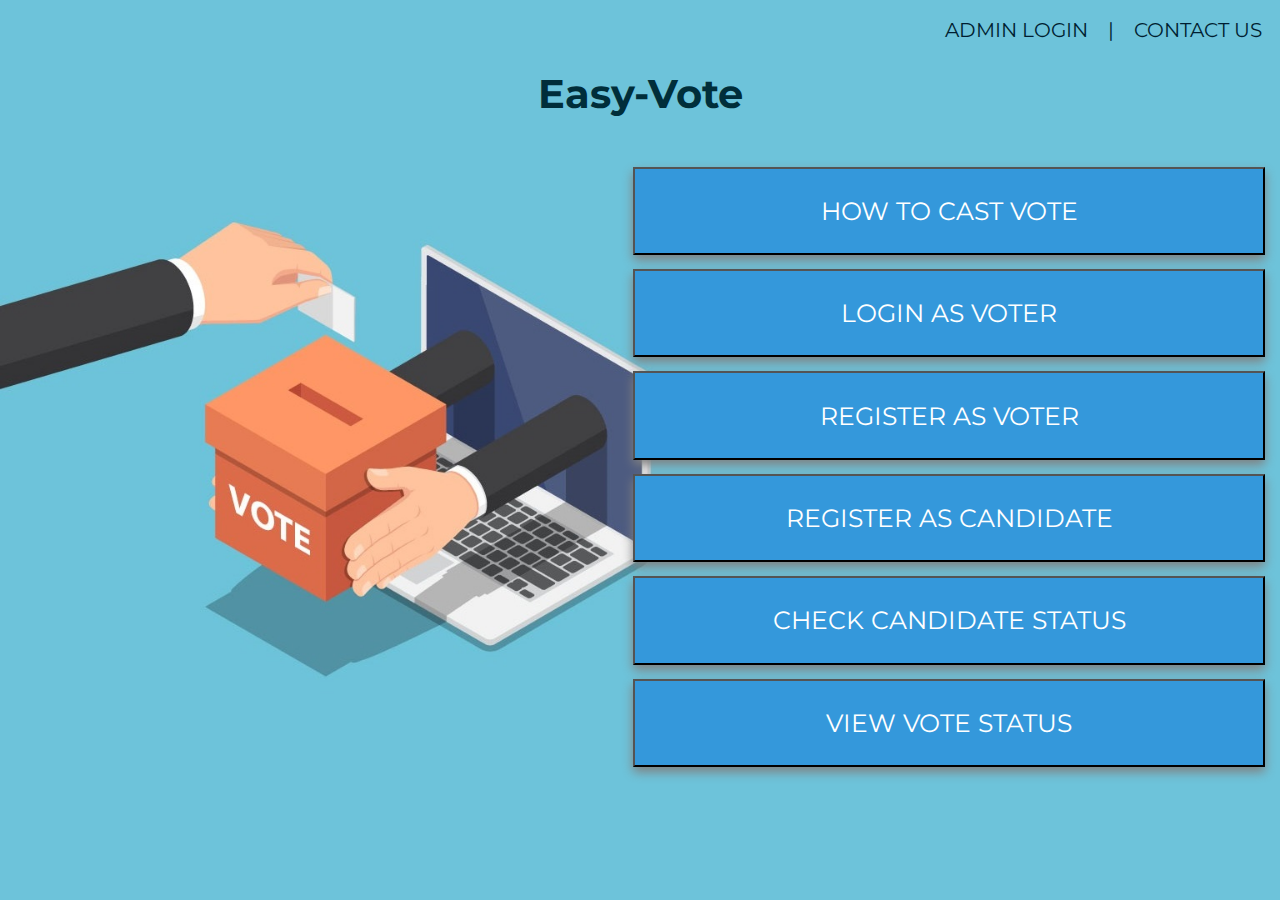
<file: index.html>
<html>
    <head >
        <title>Easy-Vote - Home</title>
        <link rel="stylesheet" href="css/stylesheet.css">
    </head>

    <body style="background-image: url('img_vote.jpg'); background-repeat: no-repeat; background-size: cover;">
        
            <a href="api/contact.php"><button id="loginbtnadm">CONTACT US</button></a>
            <button id="loginbtnadm">|</button>
            <a href="routes/admin.html"><button id="loginbtnadm">ADMIN LOGIN</button></a><br>

    <center>
        <div id="headerSection">
            <h1>Easy-Vote</h1>
        </div>
        
        <div>
            <a href="routes/how-to.html"><button id="loginbtnh" >HOW TO CAST VOTE</button></a>
            <a href="routes/login.html"><button id="loginbtnh">LOGIN AS VOTER</button></a><br>
            <a href="routes/register.html"><button id="loginbtnh">REGISTER AS VOTER</button></a>
            <a href="routes/register-grp.html"><button id="loginbtnh">REGISTER AS CANDIDATE</button></a>
            <a href="routes/login-can.html"><button id="loginbtnh">CHECK CANDIDATE STATUS</button></a>
            <a href="routes/result-vote.php"><button id="loginbtnh">VIEW VOTE STATUS</button></a>
        </div>
    </center>
    </body>
</html>
</file>
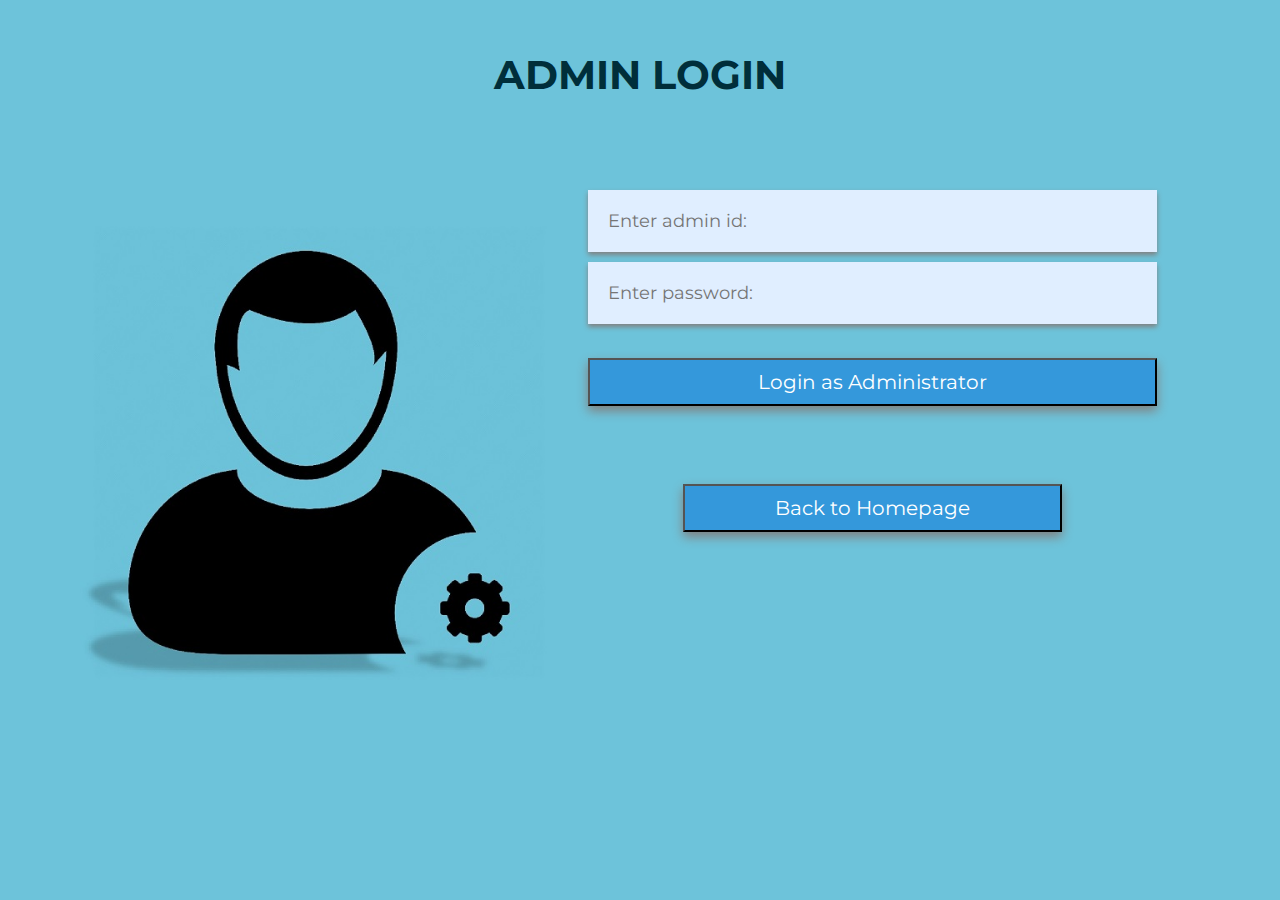
<file: routes/admin.html>
<html>
    <head >
        <title>Easy-Vote - Admin</title>
        <link rel="stylesheet" href="../css/stylesheet.css">
    </head>

    <body style="background-image: url('../admin_vote.jpg '); background-repeat: no-repeat; background-size: cover;">
        <center>
        <div id="headerSection">
        <h1>ADMIN LOGIN</h1>
        </div>
        <div id="bodySection">
            <form action="../api/admin.php" method="POST">
                <br><input id="frminp" type="number" name="mobile" placeholder="Enter admin id:" required><br>
                <input id="frminp" type="password" name="password" placeholder="Enter password:" required><br><br>
                <button id="loginbtn1" type="submit">Login as Administrator</button></form><br><br>
            </form>
            <a href="../"><button id="loginbtn">Back to Homepage</button></a>
        </div>
        </center>
    </body>
</html>
</file>
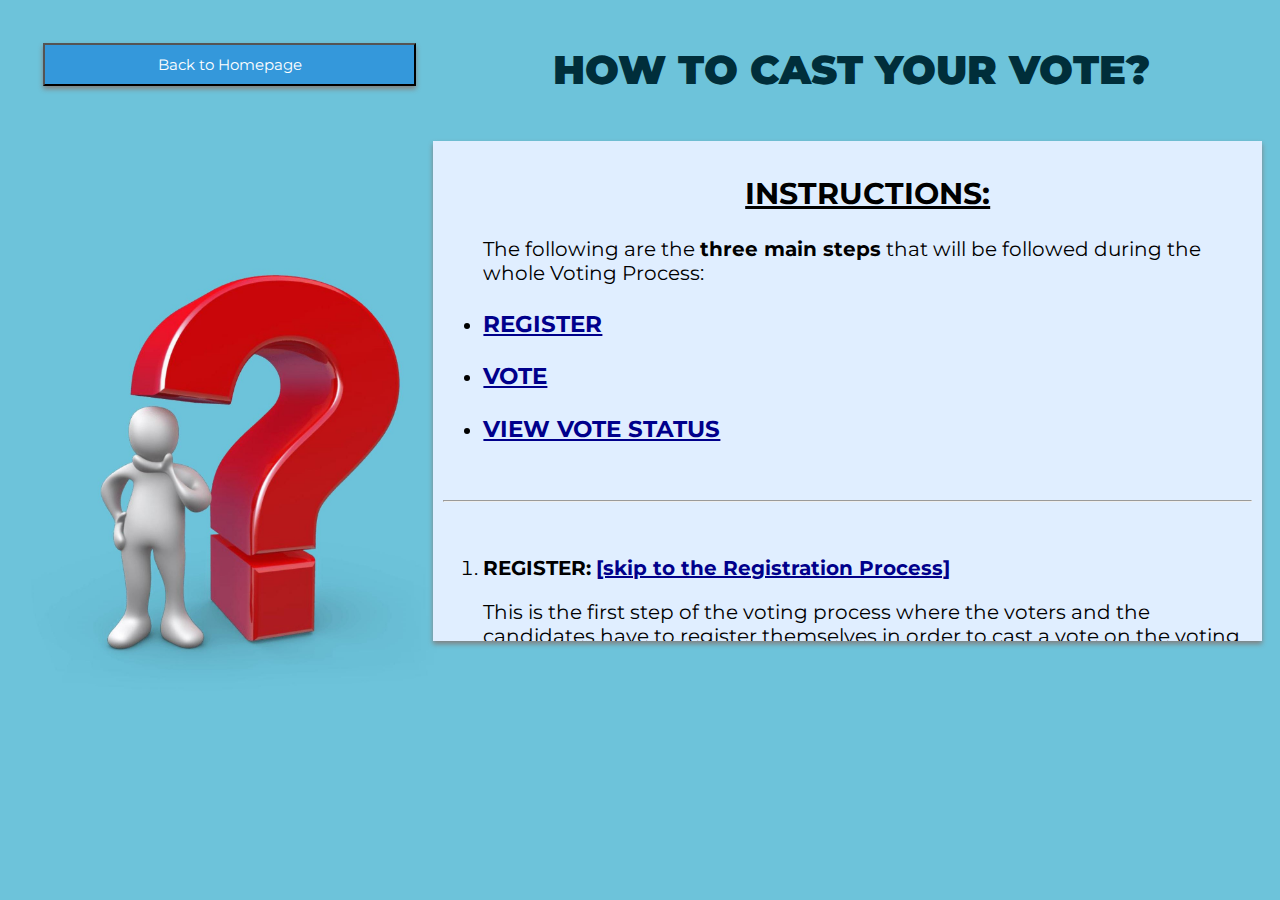
<file: routes/how-to.html>
<html>
    <head>
        <title>Easy-Vote - HowTo</title>
        <link rel="stylesheet" href="../css/stylesheet.css">
        <link rel="stylesheet" href="../css/stylesheet-dash.css">
    </head>

    <body style="background-image: url('../faq_vote.jpg'); background-repeat: no-repeat; background-size: cover;">
        <div id="mainSection">
        <center>
            <div id="headerSection">
                <a href="../"><button id="logoutbtn2">Back to Homepage</button></a>
                <h1><b>HOW TO CAST YOUR VOTE?</b></h1>
            </div>
        </center>

            <div id="mainpanel">
                <div id="Group" style="color: black;">
                    <ul id="up"><center><b><u><h2>INSTRUCTIONS:</h2></u></b></center>
                        <p>The following are the <b>three main steps</b> that will be followed during the whole Voting Process:</p>
                        <li><a href="#regi" style="color: darkblue;"><b><h3>REGISTER</h3></b></a></li>
                        <li><a href="#vote" style="color: darkblue;"><b><h3>VOTE</h3></b></a></li>
                        <li><a href="#status" style="color: darkblue;"><b><h3>VIEW VOTE STATUS</h3></b></a></li>
                    </ul>
                    <br><hr><br>
                    <ol>
                        <li id="regi"><b>REGISTER:</b>
                            <a href="#regipro" style="color: darkblue;"><b>[skip to the Registration Process]</b></a></li>
                            <p>This is the first step of the voting process where the voters and the candidates have to register themselves in order to cast a vote on the voting day.<br><br>
                                <b>In case of <u>voters</u>, the registration will be final and the data entered during the registration cannot be changed later.</b><br><br>
                                <b>In case of <u>candidates</u>, the registration will be provisional and the internal comittee will later verify the data and nominate the candidate.</b><br>
                                <div style="color: red;"><b>NOTE- </b>Candidates who have already registered can check their nomination status by clicking the <b><i>'Check Candidate Status'</i></b> tab.<br><br>
                                A candidate must also register as a voter to cast the vote. A candidate account will NOT allow the candidate to vote.<br><br></div>
                                Registration must be completed before the registration period ends.<br>
                                Once the registration period ends, the internal comitte will analyse the data and nominate the candidates for the vote to take place. <br><br>
                                The data entered during the registration must be correct and up to date, failing to which may lead to cancellation of the registration of the voter or the candidate. <br> <br>
                                <div style="color: red;"><b>Once a registration of a voter is cancelled, the person will not be allowed to vote on the voting day and request of re-registration will not be entertained.<br><br>
                                Once a registration of a candidate is cancelled, the person will be denominated and request of re-nomination will not be entertained.</b></div><br>
                                Voters and candidates are requested to register much before the last date to avoid the last minute rush. <br><br>
                                <a href="#up" style="color: darkblue;"><b>[back to TOP]</b></a></li>
                            </p>
                        </li>
                        <br><hr><br>
                        <li id="vote"><b>VOTE: </b>
                            <p>At the second step of the voting system, voters are required to log-in and cast votes to their preferred nominated candidates on the day of vote.<br><br>
                                The registered mobile number, along with the password given during the registration is required to log-in into the account. <br>
                                <div style="color: red;"><b>NOTE- </b>There is no provision of changing the password once a voter is registered. So, it is important to <b>remember the password</b> given during the registration, else voter will not be able to vote.<br><br></div>
                                On the left hand side of the page, the details of the voter will be shown and on the other side, the details of the candidate will be shown.<br><br>
                                To cast the vote, the <b><i>'Vote'</i></b> button beside the voter's favourite nominee should be clicked. <br><br>
                                <div style="color: red;"><b>Vote can be cast ONLY ONCE. So voting must be performed with caution. <br><br> The security of the vote is only the concern of the voter. The place of voting must be chosen wisely.</b><br></div><br>
                                Once the vote is given, there is no need to login again and the current result of the vote can be viewed from the <i>'View Vote Status'</i> page. <br><br>
                                <a href="#up" style="color: darkblue;"><b>[back to TOP]</b></a></li>
                            </p>
                        </li>
                        <br><hr><br>
                        <li id="status"><b>VIEW VOTE STATUS:</b>
                            <p>This is the last step of the voting process where the status of the votes (when the vote is ongoing) or the winner (once the vote is over) is shown. <br><br>
                                This is a public page and it is visible to anyone with the link (for security reasons). So it is not mandatory to login to view this page. <br><br>
                                On the left hand side of the page:
                                <ul>
                                    <li>The list of all the nominated candidates along with their group name and the number of votes can be seen, <b>when the vote is ongoing.</b></li><br>
                                    <li>The details of the winning candidate is shown, <b>when the vote has ended.</b></li>
                                <br></ul>
                                On the right hand side of the page, a visual illustration of how much votes a candidate got (along with the percentage) is shown for easy recognition of the leading or lagging groups. <br><br>
                                The header also shows the difference betweeen the leading and the second leading candidate. <br><br>
                                <a href="#up" style="color: darkblue;"><b>[back to TOP]</b></a></li>
                            </p>
                        </li>
                        <br><hr><br>
                        <li id="regipro"><b>REGISTRATION PROCESS:</b><br>
                            <p>
                                You need to fill the form and submit with correct and valid data in order to complete the registration. <br><br>
                            To register as a voter, <a href="register.html" style="color: darkblue;">click here</a>. <br>
                            To register as a candidate, <a href="register-grp.html" style="color: darkblue;">click here</a>. <br><br>
                            <b>In case of voter registration:</b><br>
                            <ul>
                                <li>The <b>username</b> should contain only capital letters and spaces. Special characters such as <i>'.' , ',' , '-' , etc.</i> or numbers are NOT allowed.</li><br>
                                <li><b>The UID (or the Unique Identification)</b> is the roll number / the id provided by the institution. The exact UID should be entered otherwise you would NOT be recognized by the authority. </li><br>
                                <li>The <b>father's / husband's name</b> of the voter should contain only capital letters and spaces. Special characters such as <i>'.' , ',' , '-' , etc.</i> or numbers are NOT allowed.</li><br>
                                <li>The <b>mobile number</b> must contain 10 digits and without the country code.</li><br>
                                <li>The <b>age</b> of the voter must be at least 18 years as it is the minimum age requirement for being able to vote.</li><br>
                                <li>Select the <b>gender</b> from the drop-down list.</li><br>
                                <li>Enter the <b>current residing address</b> in the address field.</li><br>
                                <li>Enter the <b>current residing state</b> in the address field.</li><br>
                                <li>Enter the <b>pincode</b> of your area in the address field.</li><br>
                                <li>The <b>password</b> must be:
                                <ol>
                                    <li>8 - 15 characters long, and</li>
                                    <li>should contain at least one (1) uppercase letter</li>
                                    <li>should contain at least one (1) lowercase letter</li>
                                    <li>should contain at least one (1) number</li>
                                </ol>
                                </li><br>
                                <li>In the <b>Confirm password</b> field, retype the given password again.</li><br>
                                <li><b>Upload scanned passport sized photo of the voter</b> whose size should not exceed 1 MB.</li><br>
                            </ul><br>

                            <b>In case of candidate registration:</b> <br><br>
                            <ul>
                                <li>The <b>group name</b> should contain only capital letters and spaces. Special characters such as <i>'.' , ',' , '-' , etc.</i> or numbers are NOT allowed.</li><br>
                                <li>The <b>candidate name</b> should contain only capital letters and spaces. Special characters such as <i>'.' , ',' , '-' , etc.</i> or numbers are NOT allowed.</li><br>
                                <li><b>The UID (or the Unique Identification)</b> is the roll number / the id provided by the institution. The exact UID should be entered otherwise you would NOT be recognized by the authority. </li><br>
                                <li>The <b>mobile number</b> must contain 10 digits and without the country code.</li><br>
                                <li>The <b>age</b> of the voter must be at least 18 years as it is the minimum age requirement for being able to vote.</li><br>
                                <li>Select the <b>gender</b> from the drop-down list.</li><br>
                                <li>Enter the <b>current residing address</b> in the address field.</li><br>
                                <li>Enter the <b>current residing state</b> in the address field.</li><br>
                                <li>Enter the <b>pincode</b> of your area in the address field.</li><br>
                                <li>The <b>password</b> must be:
                                <ol>
                                    <li>8 - 15 characters long, and</li>
                                    <li>should contain at least one (1) uppercase letter</li>
                                    <li>should contain at least one (1) lowercase letter</li>
                                    <li>should contain at least one (1) number</li>
                                </ol>
                                </li><br>
                                <li>In the <b>Confirm password</b> field, retype the given password again.</li><br>
                                <li><b>Upload scanned passport sized photo of the candidate</b> whose size should not exceed 1 MB.</li>
                                <li><b>Upload scanned passport sized photo of the group represented by the candidate</b> whose size should not exceed 1 MB.</li>
                            </ul>
                            </p>
                            <p>
                                Once all the fields have been filled with the required data, click on the <b>'Register'</b> button. <br>
                            </p>
                            <p style="color: red;">
                                If any error occurs in the data, an alert message will be shown. In that case, check for any problem in the data and try to repeat the registration process again. <br>
                                <b>The problem, if recognized by the system will be reported via an alert. You can take the help of the alert to process the problem.</b>
                            </p>
                        </li>
                    </ol>
                    <center><h6><b>--- O ---</b></h6></center>
                </div> 
            </div>
        </div>
    </body>
</html>
</file>
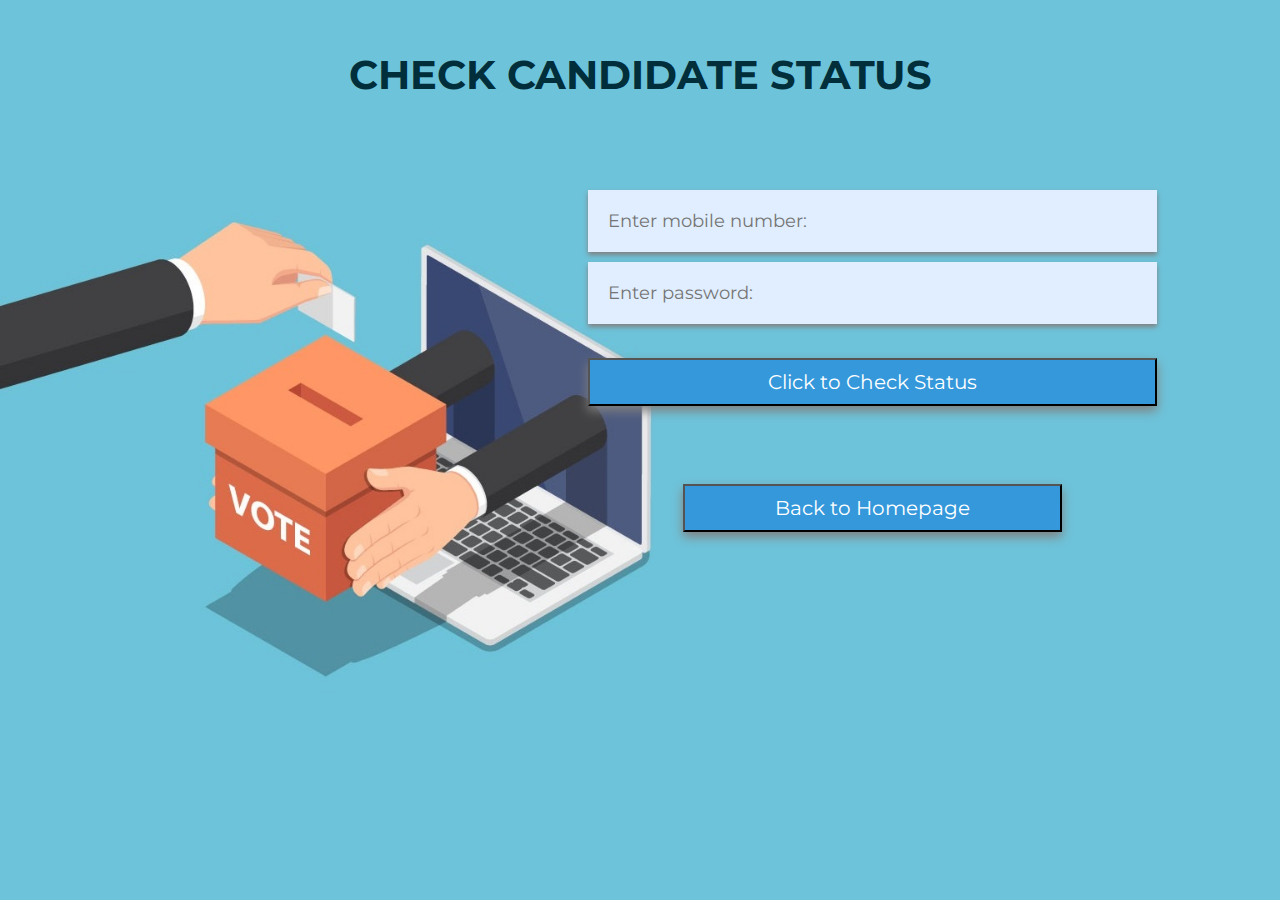
<file: routes/login-can.html>
<html>
    <head >
        <title>Easy-Vote - Candidate Login</title>
        <link rel="stylesheet" href="../css/stylesheet.css">
    </head>

    <body style="background-image: url('../img_vote.jpg '); background-repeat: no-repeat; background-size: cover;">
        <center>
        <div id="headerSection">
        <h1>CHECK CANDIDATE STATUS</h1>
        </div>
        <div id="bodySection">
            <form action="../api/login-can.php" method="POST">
                <br><input id="frminp" type="number" name="mobile" placeholder="Enter mobile number:" required><br>
                <input id="frminp" type="password" name="password" placeholder="Enter password:" required><br><br>
                <button id="loginbtn1" type="submit">Click to Check Status</button></form><br><br>
            </form>
            <a href="../"><button id="loginbtn">Back to Homepage</button></a>
        </div>
        </center>
    </body>
</html>
</file>
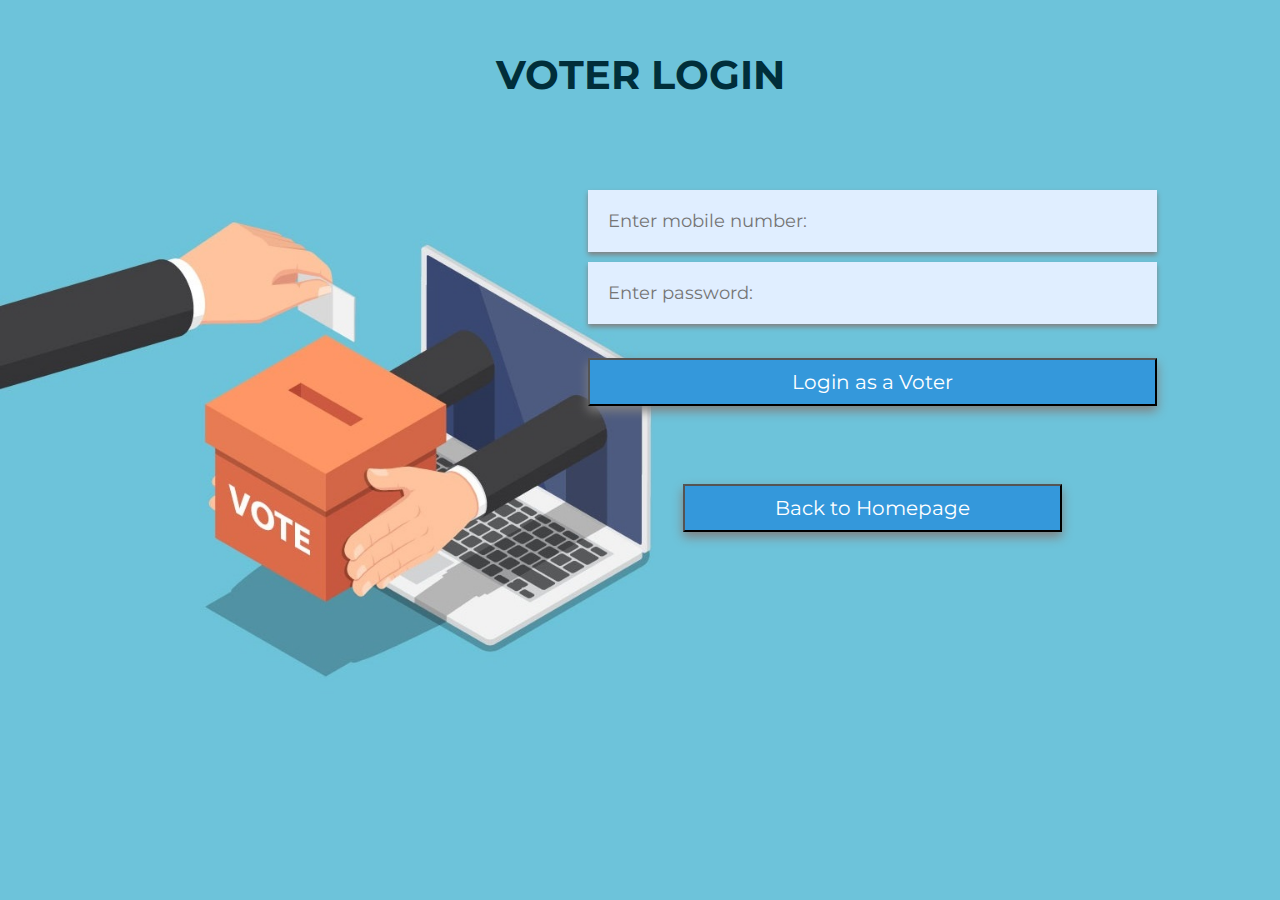
<file: routes/login.html>
<html>
    <head >
        <title>Easy-Vote - Login</title>
        <link rel="stylesheet" href="../css/stylesheet.css">
    </head>

    <body style="background-image: url('../img_vote.jpg '); background-repeat: no-repeat; background-size: cover;">
        <center>
        <div id="headerSection">
        <h1>VOTER LOGIN</h1>
        </div>
        <div id="bodySection">
            <form action="../api/login.php" method="POST">
                <br><input id="frminp" type="number" name="mobile" placeholder="Enter mobile number:" required><br>
                <input id="frminp" type="password" name="password" placeholder="Enter password:" required><br><br>
                <button id="loginbtn1" type="submit">Login as a Voter</button></form><br><br>
            </form>
            <a href="../"><button id="loginbtn">Back to Homepage</button></a>
        </div>
        </center>
    </body>
</html>
</file>
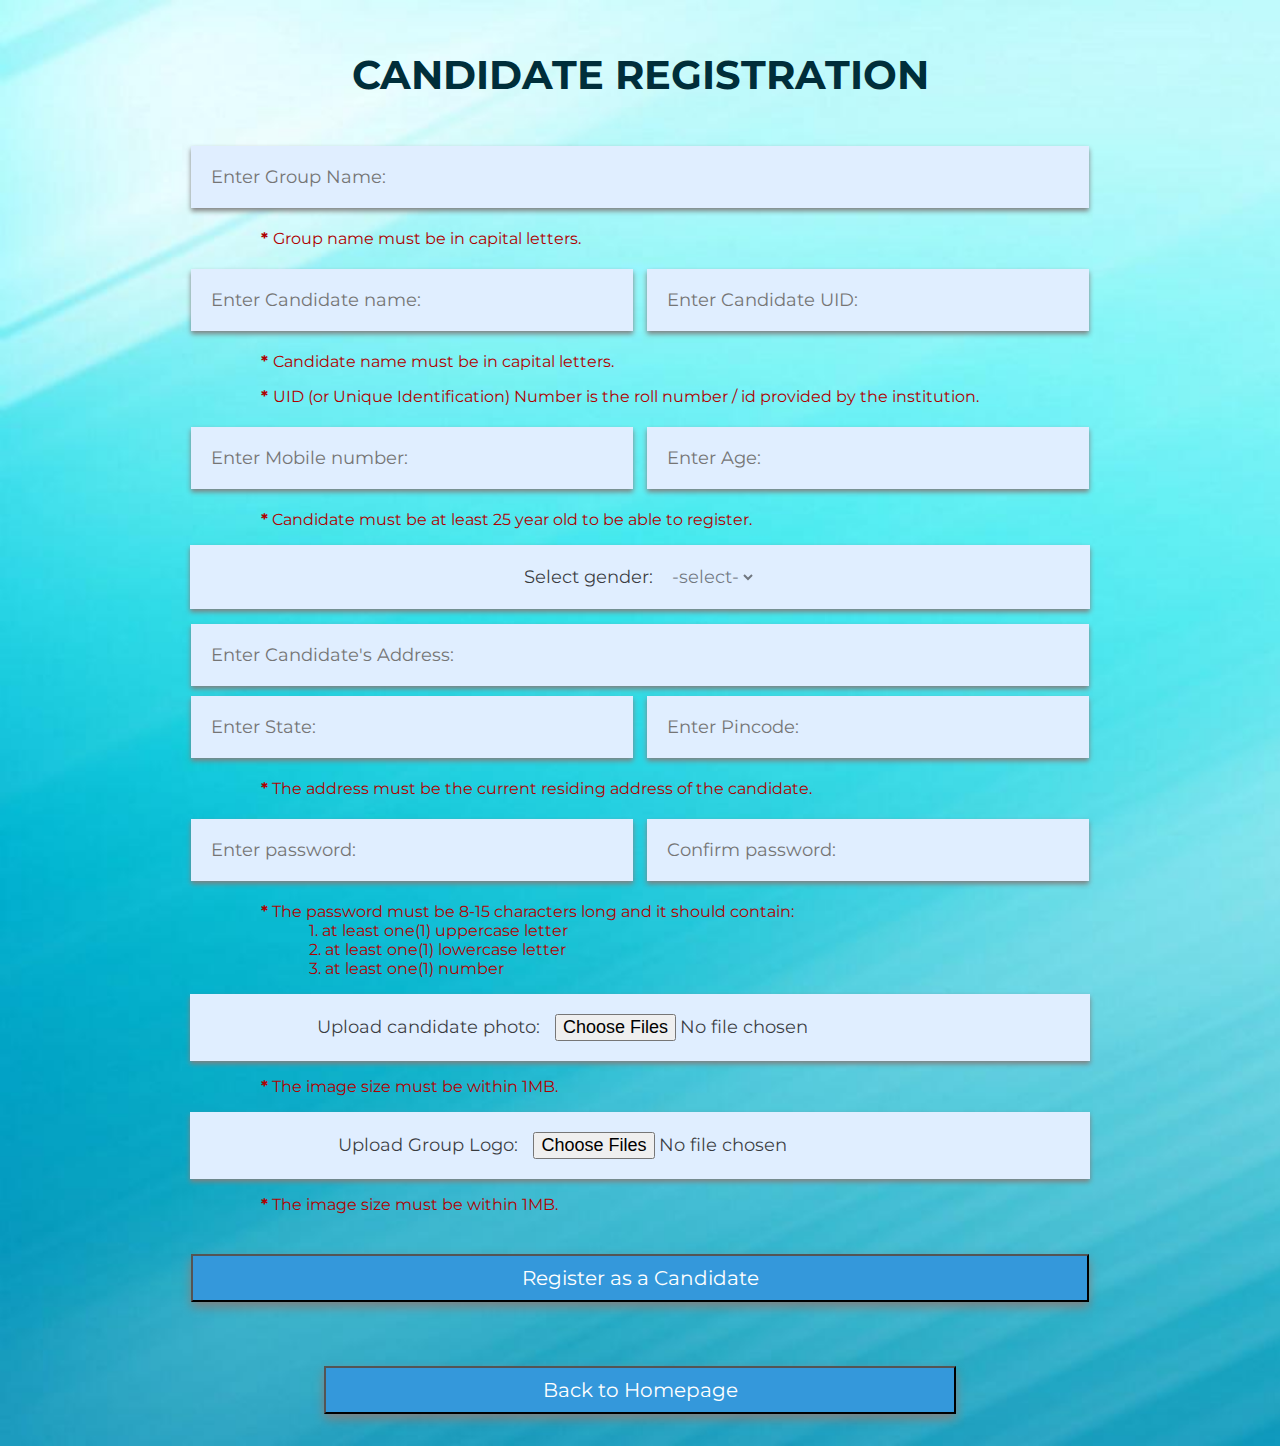
<file: routes/register-grp.html>
<html>
    <head>
        <title>Easy-Vote - Registration</title>
        <link rel="stylesheet" href="../css/stylesheet.css">
    </head>
    
    <body style="background-image: url('../regi_vote.jpg'); background-repeat: no-repeat; background-size: cover;">
        <center>
        <div id="headerSection">   
            <h1>CANDIDATE REGISTRATION</h1>
        </div>

        <div>
            <form action="../api/register-grp.php" method="POST" enctype="multipart/form-data">
                <input id="frminp2" title="Name must be in capital letter" type="text" name="namegrp" placeholder="Enter Group Name:" onkeypress="return(event.charCode > 64 && event.charCode < 91) || (event.charCode==32)"required>
                <p id="instr"><b>* </b>Group name must be in capital letters.</p>

                <input id="frminpnew" title="Name must be in capital letter" type="text" name="name" placeholder="Enter Candidate name:" onkeypress="return(event.charCode > 64 && event.charCode < 91) || (event.charCode==32)"required>                
                <input id="frminpnew" title="The identification number must be identical to the number issued by the institution" type="text" name="id" placeholder="Enter Candidate UID:" required>
                <p id="instr"><b>* </b>Candidate name must be in capital letters.</p>
                <p id="instr"><b>* </b>UID (or Unique Identification) Number is the roll number / id provided by the institution.</p>

                
                <input id="frminpnew" title="Mobile number must be 10 digits without country code" type="number" name="mobile" placeholder="Enter Mobile number:"required>
                <input id="frminpnew" title="Candidate must be above 25 years to apply for nomination" type="number" name="age" placeholder="Enter Age:"required><br>
                <p id="instr"><b>*</b> Candidate must be at least 25 year old to be able to register.</p>

                <div id="imagepart">
                    Select gender: <select id="frminp1" name="gender">
                        <option id="frminpnew" value="1">-select-</option>
                        <option id="frminpnew" value="2">Male</option>
                        <option id="frminpnew" value="3">Female</option>
                        <option id="frminpnew" value="4">Others</option>
                    </select>
                </div>

                <input id="frminp2" type="text" name="address" placeholder="Enter Candidate's Address:"required><br>
                <input id="frminpnew" type="text" name="state" placeholder="Enter State:"required onkeypress="return(event.charCode > 64 && event.charCode < 91) || (event.charCode > 96 && event.charCode < 123) || (event.charCode==32)"required>
                <input id="frminpnew" type="number" name="pincode" placeholder="Enter Pincode:"required><br>
                <p id="instr"><b>*</b> The address must be the current residing address of the candidate.</p>

                <input id="frminpnew" title="Password must be 8-15 characters long and contain: 1 number, 1 uppercase and 1 lowercase character" type="password" name="password" pattern="(?=.*\d)(?=.*[a-z])(?=.*[A-Z]).{8,15}" placeholder="Enter password:"required>
                <input id="frminpnew" title="This must be similar to the former password" type="password" name="cpassword" placeholder="Confirm password:"><br>
                <pre id="instrpre"><b>*</b> The password must be 8-15 characters long and it should contain:
            1. at least one(1) uppercase letter
            2. at least one(1) lowercase letter
            3. at least one(1) number</pre>

                <div id="imagepart">
                    Upload candidate photo: <input id="photoinp" type="file" name="photo" multiple accept="image/*" required>
                </div>
                <p id="instr"><b>*</b> The image size must be within 1MB.</p>

                <div id="imagepart">
                    Upload Group Logo: <input id="photoinp" type="file" name="photogrp" multiple accept="image/*" required>
                </div>
                <p id="instr"><b>*</b> The image size must be within 1MB.</p>

                <br><button id="submitloginbtn" type="submit">Register as a Candidate</button><br><br><br>
            </form>
        </div>
        <a href="../"><button id="loginbtn">Back to Homepage</button></a><br><br>
        </center>
    </body>
</html>
</file>
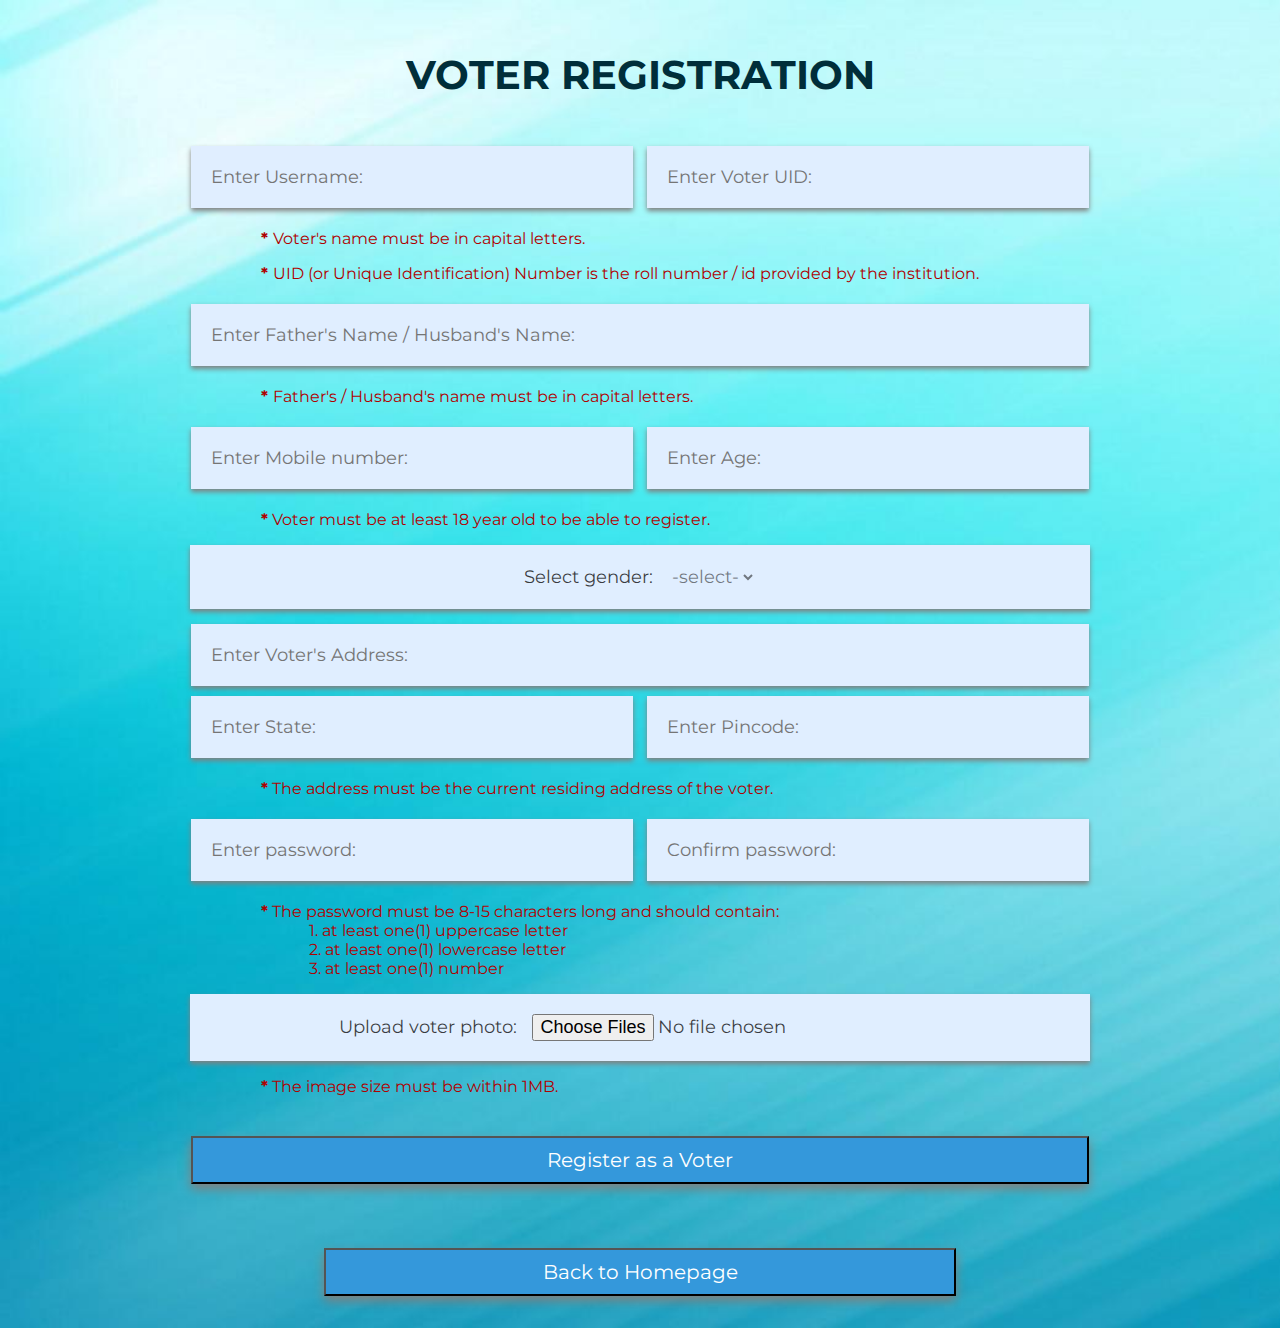
<file: routes/register.html>
<html>
    <head>
        <title>Easy-Vote - Registration</title>
        <link rel="stylesheet" href="../css/stylesheet.css">
    </head>
    
    <body style="background-image: url('../regi_vote.jpg'); background-repeat: no-repeat; background-size: cover;">
        <center>
        <div id="headerSection">   
            <h1>VOTER REGISTRATION</h1>
        </div>

        <div>
            <form action="../api/register.php" method="POST" enctype="multipart/form-data">
                <input id="frminpnew" title="Name must be in capital letter" type="text" name="name" placeholder="Enter Username:" onkeypress="return(event.charCode > 64 && event.charCode < 91) || (event.charCode==32)"required>
                <input id="frminpnew" title="The identification number must be identical to the number issued by the institution" type="text" name="id" placeholder="Enter Voter UID:" required>
                <p id="instr"><b>* </b>Voter's name must be in capital letters.</p>
                <p id="instr"><b>* </b>UID (or Unique Identification) Number is the roll number / id provided by the institution.</p>

                <input id="frminp2" title="Name must be in capital letter" type="text" name="father" placeholder="Enter Father's Name / Husband's Name:" onkeypress="return(event.charCode > 64 && event.charCode < 91) || (event.charCode==32)"required><br>
                <p id="instr"><b>* </b>Father's / Husband's name must be in capital letters.</p>




                <input id="frminpnew" title="Mobile number must be 10 digits without country code" type="number" name="mobile" placeholder="Enter Mobile number:"required>
                <input id="frminpnew" title="Candidate must be above 18 years to cast vote" type="number" name="age" placeholder="Enter Age:"required><br>
                <p id="instr"><b>*</b> Voter must be at least 18 year old to be able to register.</p>

                <div id="imagepart">
                    Select gender: <select id="frminp1" name="gender">
                        <option id="frminpnew" value="1">-select-</option>
                        <option id="frminpnew" value="2">Male</option>
                        <option id="frminpnew" value="3">Female</option>
                        <option id="frminpnew" value="4">Others</option>
                    </select>
                </div>

                <input id="frminp2" type="text" name="address" placeholder="Enter Voter's Address:"required><br>
                <input id="frminpnew" type="text" name="state" placeholder="Enter State:"required onkeypress="return(event.charCode > 64 && event.charCode < 91) || (event.charCode > 96 && event.charCode < 123) || (event.charCode==32)"required>
                <input id="frminpnew" type="number" name="pincode" placeholder="Enter Pincode:"required><br>
                <p id="instr"><b>*</b> The address must be the current residing address of the voter.</p>

                <input id="frminpnew" title="Password must be 8-15 characters long and contain: 1 number, 1 uppercase and 1 lowercase character" type="password" name="password" pattern="(?=.*\d)(?=.*[a-z])(?=.*[A-Z]).{8,15}" placeholder="Enter password:"required>
                <input id="frminpnew" title="This must be similar to the former password" type="password" name="cpassword" placeholder="Confirm password:"><br>
                <pre id="instrpre"><b>*</b> The password must be 8-15 characters long and should contain:
            1. at least one(1) uppercase letter
            2. at least one(1) lowercase letter
            3. at least one(1) number</pre>

                <div id="imagepart">
                    Upload voter photo: <input id="photoinp" type="file" name="photo" multiple accept="image/*" required>
                </div>
                <p id="instr"><b>*</b> The image size must be within 1MB.</p>
                
                <br><button id="submitloginbtn" type="submit">Register as a Voter</button><br><br><br>
            </form>
        </div>
        <a href="../"><button id="loginbtn">Back to Homepage</button></a><br><br>
        </center>
    </body>
</html>
</file>
<file: css/stylesheet.css>
@import url('https://fonts.googleapis.com/css2?family=Montserrat:wght@100;500&display=swap');

body{
    font-family: 'Montserrat', sans-serif;
}

#bodySection{
    font-size: 20px;
    width: 60%;
    padding: 20px;
    float: right;
    margin-bottom: 20px;
    height: 460px;
}

#loginbtnh{
    font-family: 'Montserrat', sans-serif;
    float: right;
    font-size: 25px;
    background-color: #3498db;
    color: white;
    width: 50%;
    height: 10%;
    padding: 10px;
    margin: 7px;
    box-shadow: 0px 5px 10px grey;
}

#headerSection{
    color: #002e3a;
    padding: 15px;
    font-size: 20px;
}

#frminp{
    font-family: 'Montserrat', sans-serif;
    background-color: #e0eeff;;
    color: rgba(0, 0, 0, 0.500);
    font-size: 18;
    border: 0px;
    width: 75%;
    padding: 20px;
    margin: 5px;
    box-shadow: 0px 3px 5px grey;
}

#instr{
    color: rgb(175, 0, 0);
    text-align: justify;
    width: 60%;
}

#instrpre{
    font-family: 'Montserrat', sans-serif;
    color: rgb(175, 0, 0);
    text-align: justify;
    width: 60%;
}


#frminpnew{
    font-family: 'Montserrat', sans-serif;
    background-color: #e0eeff;
    color: rgba(0, 0, 0, 0.500);
    font-size: 18;
    border: 0px;
    width: 35%;
    padding: 20px;
    margin: 5px;
    box-shadow: 0px 3px 5px grey;
}

#frminp2{
    font-family: 'Montserrat', sans-serif;
    background-color: #e0eeff;
    color: rgba(0, 0, 0, 0.500);
    font-size: 18;
    border: 0px;
    width: 71%;
    padding: 20px;
    margin: 5px;
    box-shadow: 0px 3px 5px grey;
}

#frminp1{
    font-family: 'Montserrat', sans-serif;
    background-color: #e0eeff;;
    padding-inline-start: 10px;
    color: rgba(0, 0, 0, 0.500);
    font-size: 18;
    border: 0px;
}

#loginbtn1{
    font-family: 'Montserrat', sans-serif;
    color: white;
    font-size: 20px;
    background-color: #3498db;
    width: 75%;
    padding: 10px;
    margin: 5px;
    box-shadow: 0px 5px 10px grey;
}

#loginbtn{
    font-family: 'Montserrat', sans-serif;
    color: white;
    font-size: 20px;
    background-color: #3498db;
    width: 50%;
    padding: 10px;
    margin: 5px;
    box-shadow: 0px 5px 10px grey;
}

#loginbtnadm{
    font-family: 'Montserrat', sans-serif;
    float: right;
    font-size: 20px;
    border: 0px;
    background-color: rgb(109, 195, 218);
    color: #001e31;
    padding: 5px;
    margin: 5px;
}

#loginbtnadm2{
    font-family: 'Montserrat', sans-serif;
    float: right;
    font-size: 20px;
    border: 0px;
    background-color: rgb(109, 195, 218);
    color: #001e31;
    padding: 5px;
    margin: 5px;
}

#note{
    color: red;    
}

#submitloginbtn{
    font-family: 'Montserrat', sans-serif;
    color: white;
    font-size: 20px;
    background-color: #3498db;
    width: 71%;
    padding: 10px;
    margin: 5px;
    box-shadow: 0px 5px 10px grey;
}

#links{
    font-size: 16px;
}

#imagepart{
    border: 0px;
    width: 68%;
    font-size: 18;
    padding: 20px;
    background-color: #e0eeff;;
    color: rgba(0, 0, 0, 0.750);
    margin: 10px;
    box-shadow: 0px 3px 5px grey;
}

#photoinp{
    font-size: 18;
    color: rgba(0, 0, 0, 0.750);
    padding-inline-start: 10px;
    font-family: 'Montserrat', sans-serif;
}
</file>
<file: css/stylesheet-dash.css>
@import url('https://fonts.googleapis.com/css2?family=Montserrat:wght@100;500&display=swap');

#logoutbtn{
    font-family: 'Montserrat', sans-serif;
    font-size: 15px;
    padding: 10px;
    background-color: #3498db;
    color: white;
    float: right;
    margin: 10px;
    box-shadow: 0px 3px 5px grey;
}

#logoutbtn2{
    font-family: 'Montserrat', sans-serif;
    font-size: 15px;
    padding: 10px;
    width: 30%;
    background-color: #3498db;
    color: white;
    float: left;
    margin: 25px;
    box-shadow: 0px 3px 5px grey;
}

#backbtn{
    font-family: 'Montserrat', sans-serif;
    font-size: 15px;
    padding: 10px;
    background-color: #3498db;
    color: white;
    float: left;
    margin: 10px;
    box-shadow: 0px 3px 5px grey;
}

#Profile{
    font-size: 18px;
    background-color: #e0eeff;;
    width: 30%;
    padding: 10px;
    float: left;
    box-shadow: 0px 3px 5px grey;
    margin-bottom: 20px;
    height: 480px;
    overflow-y:scroll;
}

#votestatus{
    font-size: 60px;
}
        
#Group{
    font-size: 20px;
    background-color: #e0eeff;;
    width: 65%;
    padding: 10px;
    float: right;
    box-shadow: 0px 3px 5px grey;
    margin-bottom: 20px;
    height: 480px;
    overflow-y:scroll;
}

#Group2{
    color: #002e3a;
    text-align: justify;
    font-size: 25px;
    background-color: #e0eeff;;
    width: 65%;
    padding: 10px;
    float: right;
    box-shadow: 0px 3px 5px grey;
    margin-bottom: 20px;
    height: 480px;
    overflow-y:scroll;
}

#Profile-res{
    text-align: right;
    font-size: 20px;
    background-color: white;;
    width: 50%;
    padding: 10px;
    float: right;
    box-shadow: 0px 3px 5px grey;
    margin-bottom: 20px;
}

#piechart{
    width: 100%;
    height: 435px;
}
        
#Group-res
{    
    font-size: 20px;
    background-color: #e0eeff;;
    width: 45%;
    padding: 10px;
    float: left;
    box-shadow: 0px 3px 5px grey;
    margin-bottom: 20px;
    height: 480px;
    overflow-y:scroll;
}

#votebtn{
    font-family: 'Montserrat', sans-serif;
    font-size: 15px;
    margin: 10px;
    padding: 10px;
    background-color: green;
    color: white;
    width: 50%;
    box-shadow: 0px 3px 5px grey;
}

#denominate{
    font-family: 'Montserrat', sans-serif;
    font-size: 15px;
    margin: 10px;
    padding: 10px;
    background-color: red;
    color: white;
    width: 50%;
    box-shadow: 0px 3px 5px grey;
}

#voted{
    font-family: 'Montserrat', sans-serif;
    font-size: 15px;
    margin: 10px;
    padding: 10px;
    background-color: rgb(200, 200, 200);
    color: white;
    width: 50%;
    box-shadow: 0px 3px 5px grey;
}

#mainpanel{
    padding: 10px;
}

#headerSection{
    padding: 10px;
}

#groupview{
    background-color: rgba(255, 255, 255, 0.5);
    width: 95%;
    padding: 10px;
    float: left;
    margin: 1%;
    box-shadow: 0px 1px 10px rgb(68, 67, 67);
}

#resview{
    background-color: white;
    padding: 10px;
    margin: 10px;
    box-shadow: 0px 1px 10px grey;
}
</file>
